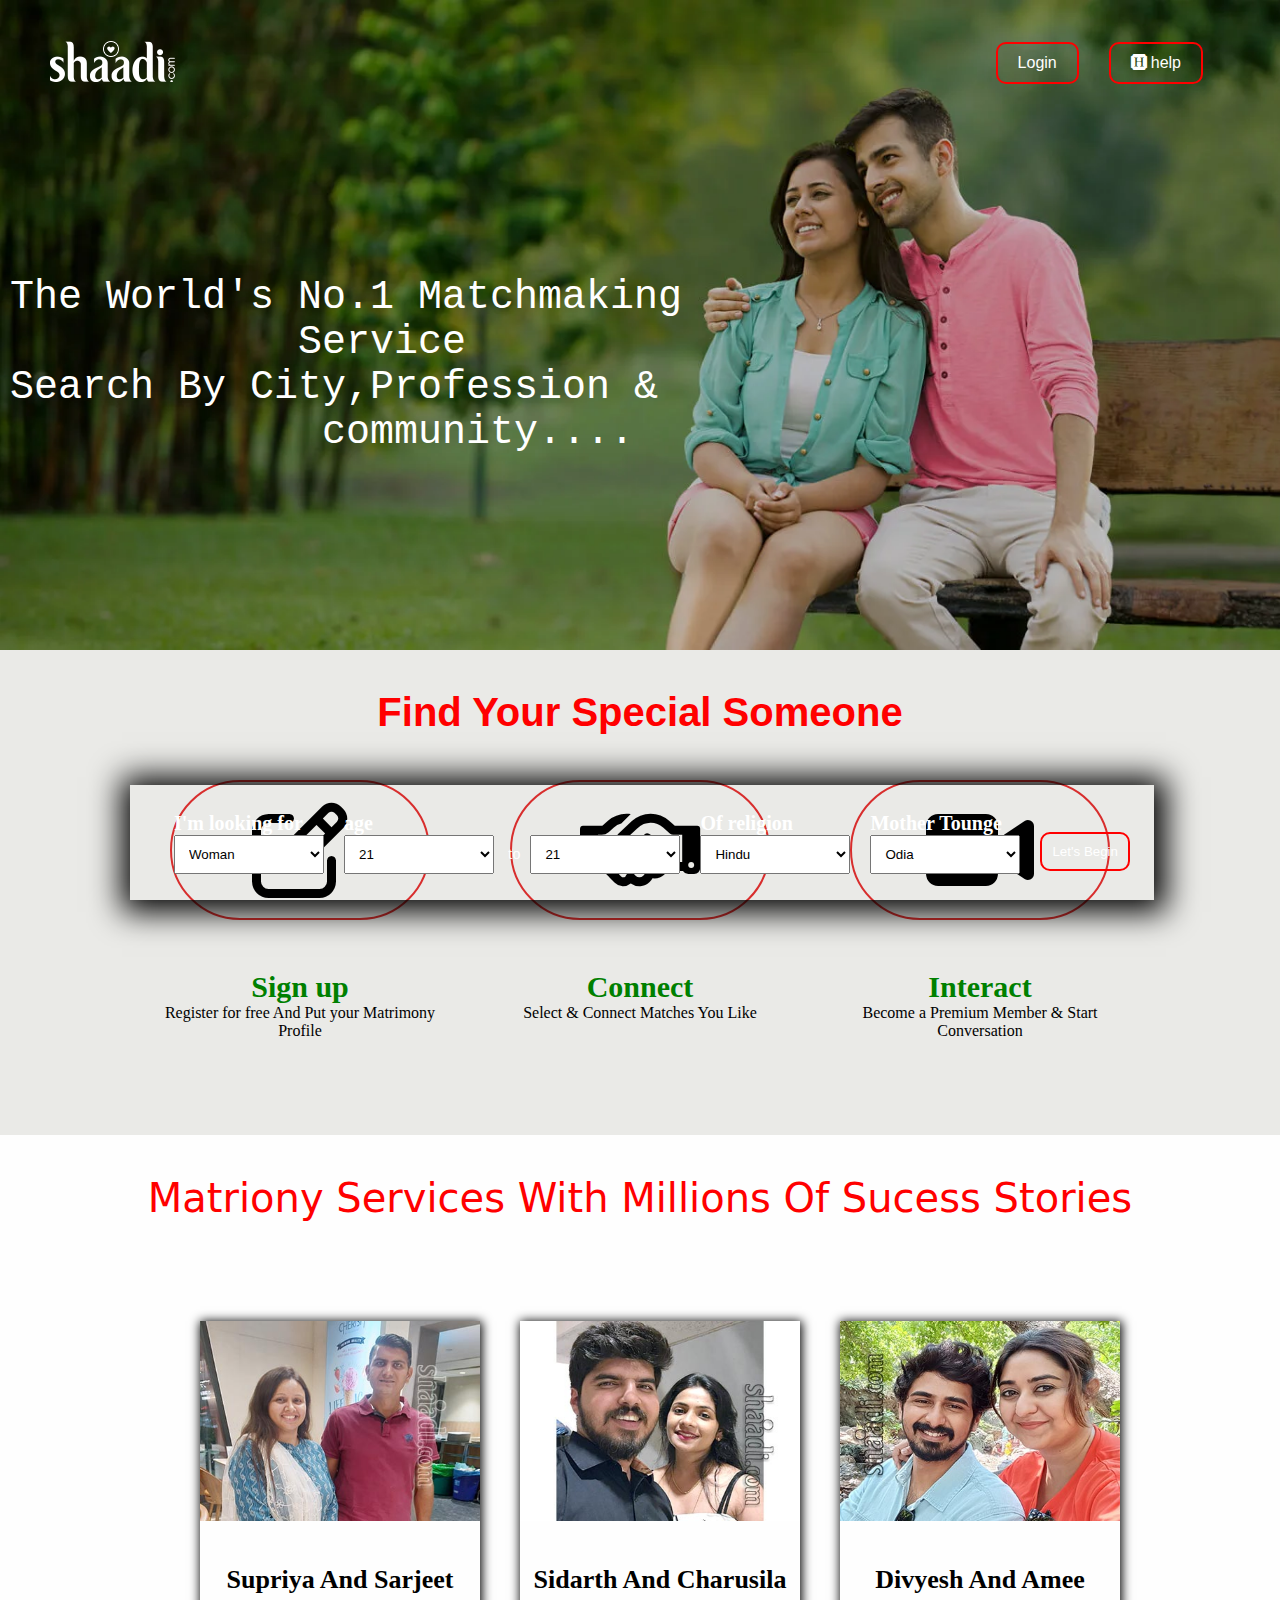
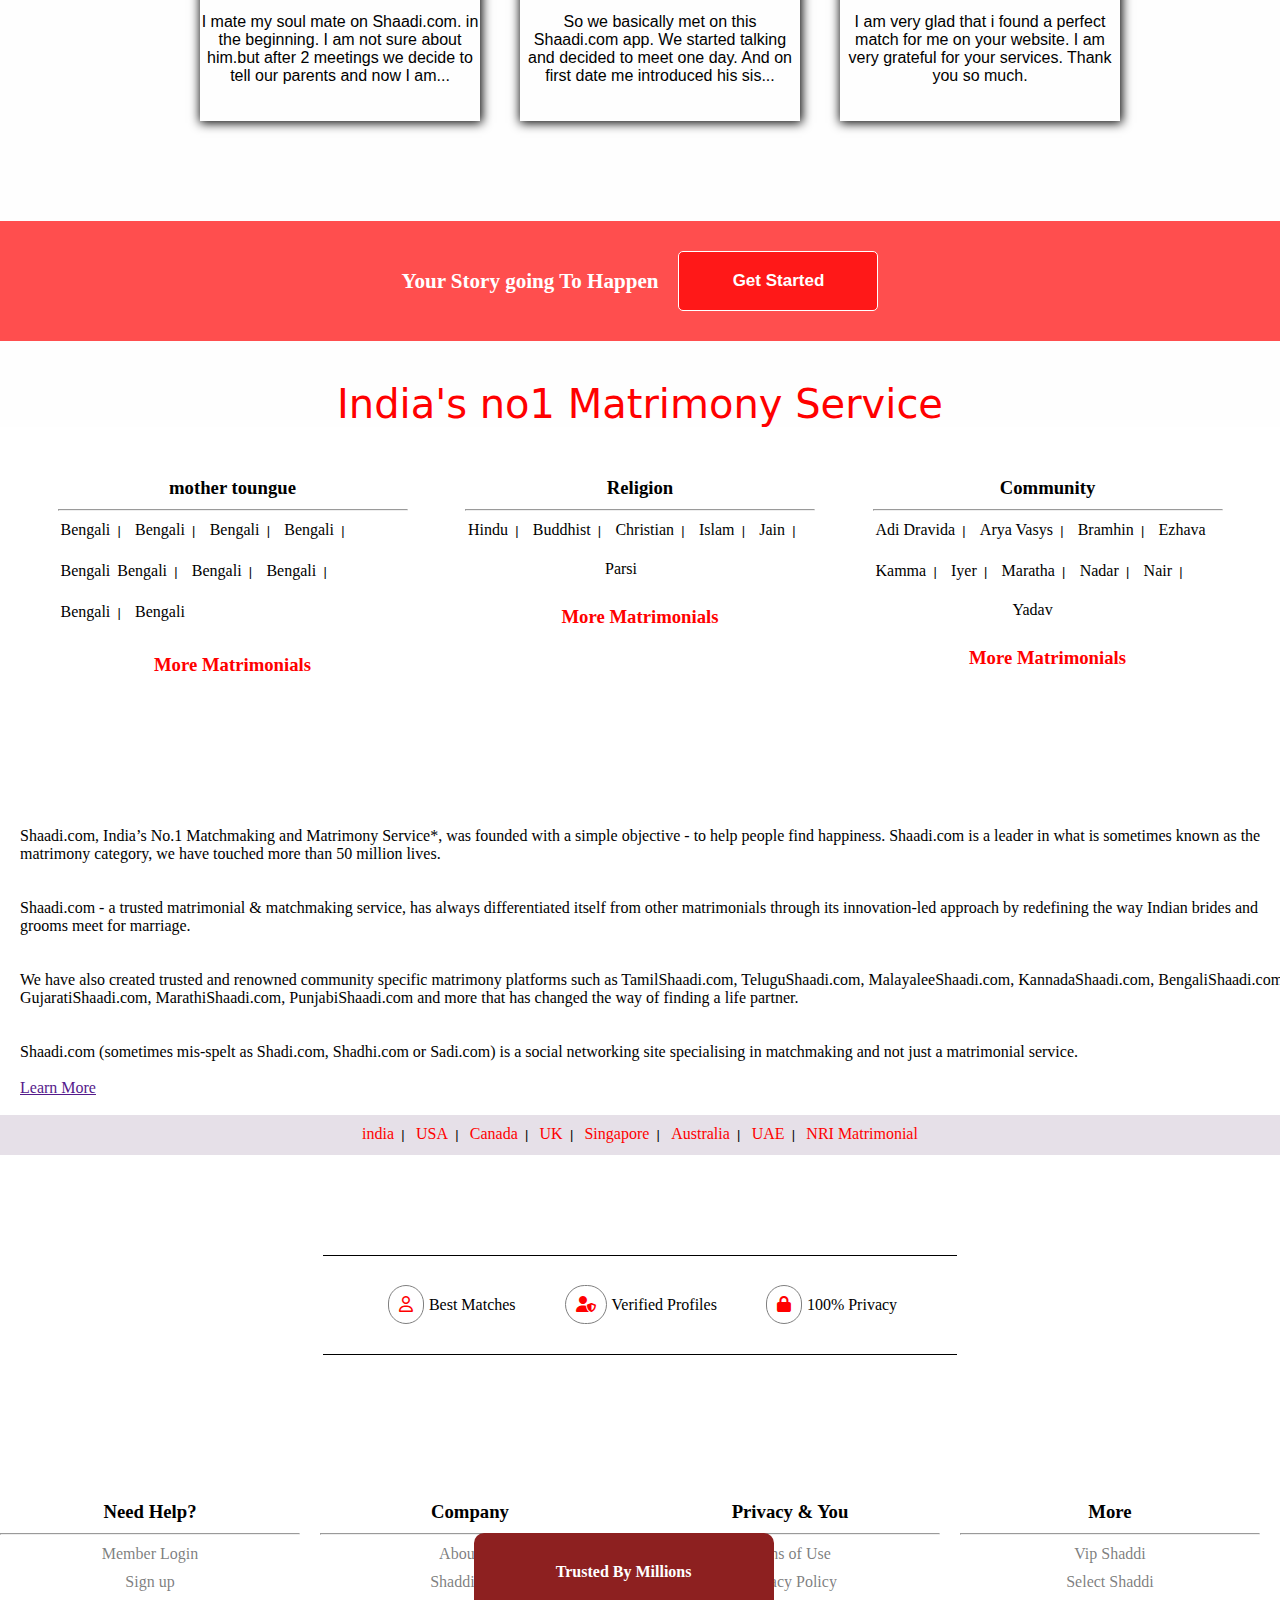
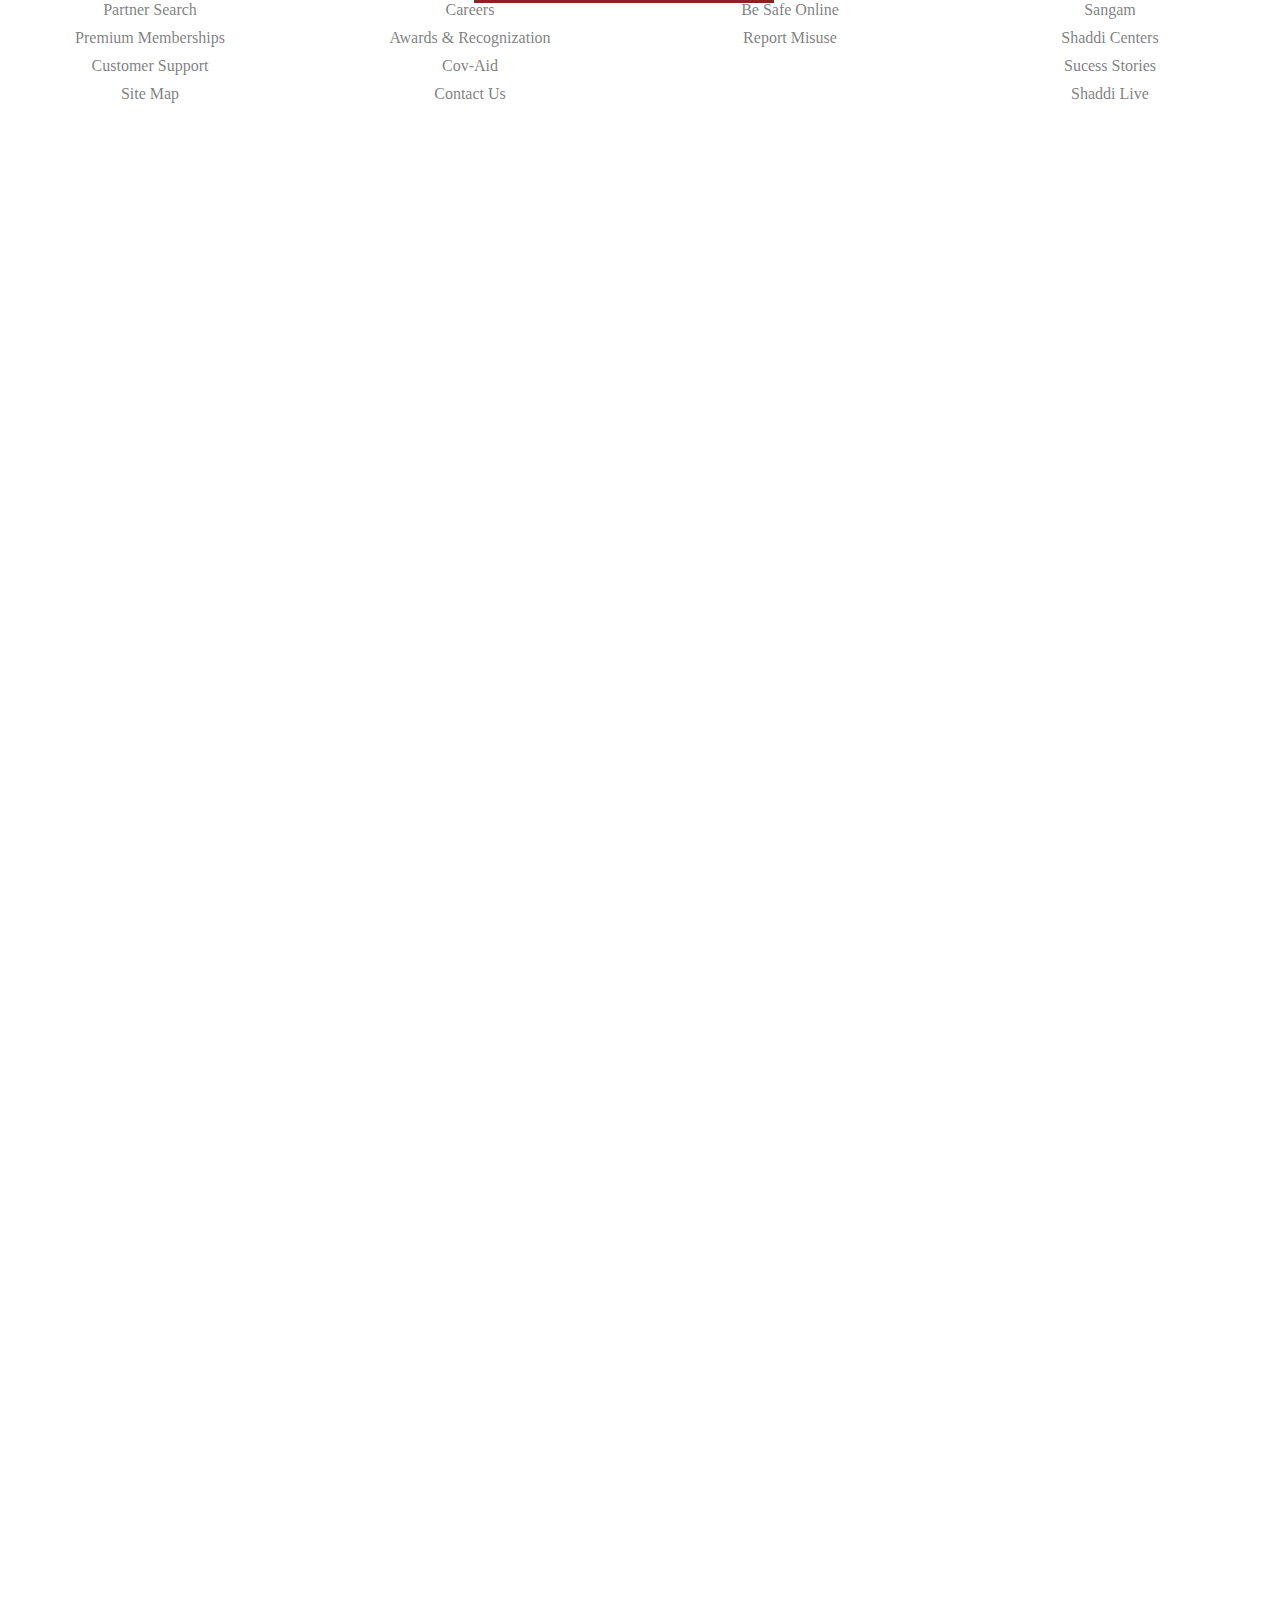
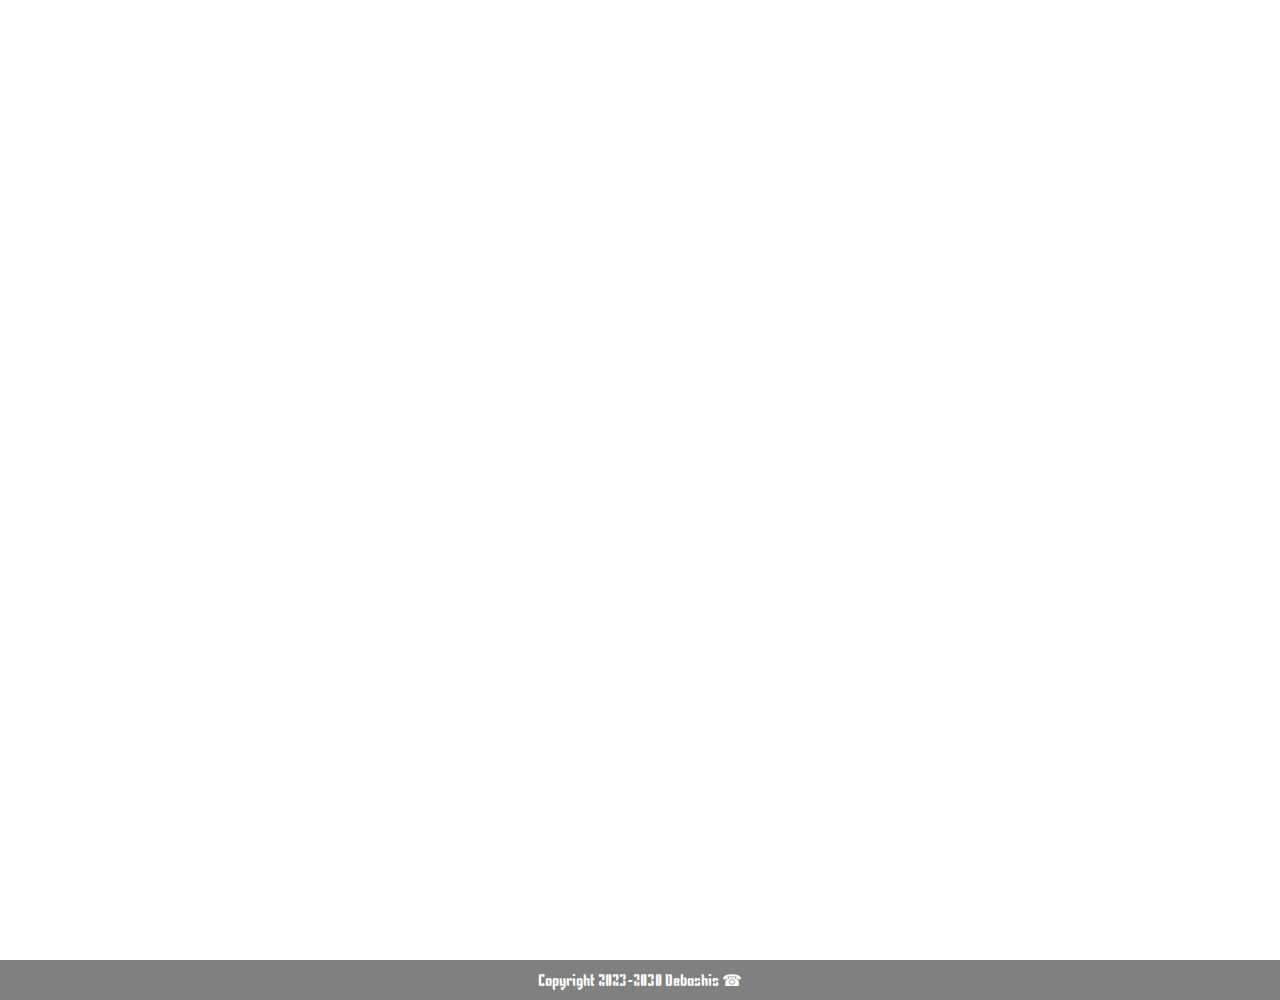
<file: index.html>
<!DOCTYPE html>
<html lang="en">
  <head>
    <meta charset="UTF-8" />
    <meta name="viewport" content="width=device-width, initial-scale=1.0" />
    <title>Shaadi.com clone</title>
    <link rel="stylesheet" href="./index.css" />
    <link rel="preconnect" href="https://fonts.googleapis.com">
<link rel="preconnect" href="https://fonts.gstatic.com" crossorigin>
<link href="https://fonts.googleapis.com/css2?family=Baloo+Bhaijaan+2:wght@600&family=Griffy&family=Josefin+Sans:wght@300&family=Kenia&family=Lobster&display=swap" rel="stylesheet">
    <link
      rel="stylesheet"
      href="https://cdnjs.cloudflare.com/ajax/libs/font-awesome/6.4.2/css/all.min.css"
    />
  </head>
  <body>
    <div class="main">
      <div class="header">
        <pre>The World's No.1 Matchmaking 
            Service<br><span>Search By City,Profession & 
             community....</span></pre>
        <div class="navbar">
          <img src="./images/shaadi.png" alt="" />
          <div class="nav">
            <ul>
              <li class="tma"><a href="" class="T"> <i class="fa-brands fa-hire-a-helper fa-1x">&nbsp;</i>help</a></li>
              <li><a href="./user_area/login.html" class="T">Login</a></li>
            </ul>
          </div>
        </div>
        <div class="check_mrg">
          <form action="">
            <div class="one">
              <label for="">I'm looking for</label><br />
              <select name="" id="" class="first_form">
                <option value="">Woman</option>
                <option value="">Man</option>
              </select>
            </div>
            <div class="one">
              <label for="">age</label><br />
              <select name="" id="" class="first_form">
                <option value="">21</option>
                <option value="">22</option>
                <option value="">23</option>
                <option value="">24</option>
                <option value="">25</option>
                <option value="">26</option>
                <option value="">27</option>
                <option value="">28</option>
                <option value="">29</option>
                <option value="">30</option>
                <option value="">31</option>
                <option value="">32</option>
                <option value="">33</option>
                <option value="">34</option>
                <option value="">35</option>
                <option value="">36</option>
                <option value="">37</option>
                <option value="">38</option>
                <option value="">39</option>
                <option value="">40</option>
                <option value="">41</option>
                <option value="">42</option>
                <option value="">43</option>
                <option value="">44</option>
                <option value="">45</option>
              </select>
              <span class="o">to</span
              ><select name="" id="" class="first_form">
                <option value="">21</option>
                <option value="">22</option>
                <option value="">23</option>
                <option value="">24</option>
                <option value="">25</option>
                <option value="">26</option>
                <option value="">27</option>
                <option value="">28</option>
                <option value="">29</option>
                <option value="">30</option>
                <option value="">31</option>
                <option value="">32</option>
                <option value="">33</option>
                <option value="">34</option>
                <option value="">35</option>
                <option value="">36</option>
                <option value="">37</option>
                <option value="">38</option>
                <option value="">39</option>
                <option value="">40</option>
                <option value="">41</option>
                <option value="">42</option>
                <option value="">43</option>
                <option value="">44</option>
                <option value="">45</option>
                <option value="">46</option>

              </select>
            </div>
            <div class="one">
                <label for="">Of religion</label><br />
                <select name="" id="" class="first_form">
                  <option value="">Hindu</option>
                  <option value="">Muslim</option>
                  <option value="Christian">Shristian</option>
                  <option value="Sikh">Sikh</option>
                  <option value="">Parsi</option>
                  <option value="">Buddisht</option>
                  <option value="">Jewish</option>
                  <option value="">Spiritual</option>
                </select>
            </div>
            <div class="one">
                <label for="">Mother Tounge</label><br />
                <select name="" id="" class="first_form">
                  <option value="">Odia</option>
                  <option value="">Hindi</option>
                  <option value="">Marathi</option>
                  <option value="">English</option>
                  <option value="">Tamil</option>
                  <option value="">Telgu</option>
                  <option value="">kanada</option>
                  <option value="">Malaylam</option>
                  <option value="">bengoli</option>
                  <option value="">sanskrit</option>
                  <option value="">Marathi</option>
                  <option value="">Bhopuri</option>
                  <option value="">Punjabi</option>
                  <option value="">Hindi</option>
                </select>
              </div>
              <div class="one">
                <button><a href="">Let's Begin</a></button>
              </div>
          </form>
        </div>
      </div>  
      <div class="find">
        <h1 class="find_someone">Find Your Special Someone</h1>
        <div class="second">
        <div class="open1">
            <div class="signup_second">
                <div class="second_logo">
                    <i class="fa-regular fa-pen-to-square fa-6x"></i><br>
                </div>
            </div>
            <div class="signup_text">
            <span class="signup">Sign up</span><br>
            <span>Register for free And Put your Matrimony Profile</span>
            </div>
        </div>
        <div class="open1">
            <div class="signup_second">
                <div class="second_logo">
                    <i class="fa-regular fa-handshake fa-6x"></i><br>
                </div>
            </div>
            <div class="signup_text">
            <span class="signup">Connect</span><br>
            <span>Select & Connect Matches You Like</span>
            </div>
        </div>
        <div class="open1">
            <div class="signup_second">
                <div class="second_logo">
                <i class="fa-solid fa-video fa-6x"></i><br>
                </div>
            </div>
            <div class="signup_text">
            <span class="signup">Interact</span><br>
            <span>Become a Premium Member & Start Conversation</span>
            </div>
        </div>  
        </div>
      </div>
      <!-- testimonil -->
      <h1 class="find_someone" style="background-color: rgb(254, 254, 254); font-weight: 300;font-family: system-ui, -apple-system, BlinkMacSystemFont, 'Segoe UI', Roboto, Oxygen, Ubuntu, Cantarell, 'Open Sans', 'Helvetica Neue', sans-serif;">Matriony Services With Millions Of Sucess  Stories</h1>
      <div class="testimonial">
        <div class="text_card">
        <img src="./images/Test1.jpg" alt="" width="100%" height="200px">
          <div class="test_text">
            <h3>Supriya And Sarjeet</h3><br>
            <p>I mate my soul mate on Shaadi.com. in the beginning. I am not sure about him.but after 2 meetings we decide to tell our parents and now I am...</p>
          </div>
        </div>
        <div class="text_card resp">
          <img src="./images/test2.jpg" alt="" width="100%" height="200px">
          <div class="test_text">
            <h3>Sidarth And Charusila</h3><br>
            <p>So we basically met on this Shaadi.com app. We started talking and decided to meet one day. And on first date me introduced his sis...</p>
          </div>
        </div>
        <div class="text_card">
          <img src="./images/test3.jpg" alt="" width="100%" height="200px">
          <div class="test_text">
            <h3>Divyesh And Amee</h3><br>
            <p>I am very glad that i found a perfect match for me on your website. I am very grateful for your services. Thank you so much.</p>
          </div>
        </div>
      </div>
      <!-- your story happen -->
      <div class="happen">
        <h3>Your Story going To Happen</h3>
        <button>Get Started</button>
      </div>
      <h1 class="find_someone" style="background-color: rgb(254, 254, 254); font-family: system-ui, -apple-system, BlinkMacSystemFont, 'Segoe UI', Roboto, Oxygen, Ubuntu, Cantarell, 'Open Sans', 'Helvetica Neue', sans-serif; font-weight: 400;">India's no1 Matrimony Service</h1>
      <div class="down_footer">
        <div class="sub_footer">
          <h3 class="fot_text">mother toungue</h3>
            <hr>
            <ul  class="fot">
              <li><a href="">Bengali<pre>|</pre></a></li>
              <li><a href="">Bengali<pre>|</pre> </a></li>
              <li><a href="">Bengali<pre>|</pre></a></li>
              <li><a href="">Bengali<pre>|</pre></a></li>
              <li><a href="">Bengali</a></li>
              <li><a href="">Bengali<pre>|</pre></a></li>
              <li><a href="">Bengali<pre>|</pre> </a></li>
              <li><a href="">Bengali<pre>|</pre></a></li>
              <li><a href="">Bengali<pre>|</pre></a></li>
              <li><a href="">Bengali</a></li>
            </ul>
           <h3 class="fot2"><a href="">More Matrimonials</a></h3>
        </div>
        <div class="sub_footer">
          <h3 class="fot_text">Religion</h3>
            <hr>
            <ul  class="fot">
              <li><a href="">Hindu<pre>|</pre></a></li>
              <li><a href="">Buddhist<pre>|</pre> </a></li>
              <li><a href="">Christian<pre>|</pre></a></li>
              <li><a href="">Islam<pre>|</pre></a></li>
              <li><a href="">Jain<pre>|</pre></a></li>
              <li style="text-align: center;margin-left: 40%;"><a href="">Parsi</a></li>
            </ul>
           <h3 class="fot2"><a href="">More Matrimonials</a></h3>
        </div>
        <div class="sub_footer">
          <h3 class="fot_text">Community</h3>
            <hr>
            <ul  class="fot">
              <li><a href="">Adi Dravida<pre>|</pre></a></li>
              <li><a href="">Arya Vasys<pre>|</pre> </a></li>
              <li><a href="">Bramhin<pre>|</pre></a></li>
              <li><a href="">Ezhava</a></li>
              <li><a href="">Kamma<pre>|</pre></a></li>
              <li><a href="">Iyer<pre>|</pre></a></li>
              <li><a href="">Maratha<pre>|</pre> </a></li>
              <li><a href="">Nadar<pre>|</pre></a></li>
              <li><a href="">Nair<pre>|</pre></a></li>
              <li style="text-align: center;margin-left: 40%;"><a href="">Yadav</a></li>
            </ul>
           <h3 class="fot2"><a href="">More Matrimonials</a></h3>
        </div>  
      </div>
      <!-- explanation and learn more started -->
      <div class="expln">
        <p>Shaadi.com, India’s No.1 Matchmaking and Matrimony Service*, was founded with a simple objective - to help people find happiness. Shaadi.com is a leader in what is sometimes known as the matrimony category, we have touched more than 50 million lives.</p>
        <br>
        <br>
        <p>Shaadi.com - a trusted matrimonial & matchmaking service, has always differentiated itself from other matrimonials through its innovation-led approach by redefining the way Indian brides and grooms meet for marriage.</p>
        <br><br>
        <p>We have also created trusted and renowned community specific matrimony platforms such as TamilShaadi.com, TeluguShaadi.com, MalayaleeShaadi.com, KannadaShaadi.com, BengaliShaadi.com, GujaratiShaadi.com, MarathiShaadi.com, PunjabiShaadi.com and more that has changed the way of finding a life partner.
        </p>
        <br>
        <br>
        <p>Shaadi.com (sometimes mis-spelt as Shadi.com, Shadhi.com or Sadi.com) is a social networking site specialising in matchmaking and not just a matrimonial service.</p>
        <br>
        <a href="">Learn More</a>
      </div>
      <br>
      <div class="down">
        <div class="down1">
          <ul>
            <li><a href="">india<pre>|</pre></a></li>
            <li><a href="">USA<pre>|</pre></a></li>
            <li><a href="">Canada<pre>|</pre></a></li>
            <li><a href="">UK<pre>|</pre></a></li>
            <li><a href="">Singapore<pre>|</pre></a></li>
            <li><a href="">Australia<pre>|</pre></a></li>
            <li><a href="">UAE<pre>|</pre></a></li>
            <li><a href="">NRI Matrimonial</a></li>
          </ul>
        </div>
      </div>
      <div class="upfooter">
        <div class="inupfot">
          <div class="trust"><p>Trusted By Millions</p></div>
          <ul>
            <li><a class="bo" href=""><i style="color: red;" class="fa-regular fa-user fa-1x"></i></a>Best Matches</li>
            <li><a class="bo" href=""><i  style="color: red;" class="fa-solid fa-user-shield fa-1x"></i></a>Verified Profiles</li>
            <li><a class="bo" href=""><i style="color: red;" class="fa-solid fa-lock fa-1x"></i></a>100% Privacy</li>
          </ul>
        </div>
      </div>
      <br><br>
      <footer>
        <div class="foot">
          <h3 class="fot_text" style="color: black;">Need Help?</h3>
          <hr>
          <ul>
            <li><a href="">Member Login</a></li>
            <li><a href="">Sign up</a></li>
            <li><a href="">Partner Search</a></li>
            <li><a href="">Premium Memberships</a></li>
            <li><a href="">Customer Support</a></li>
            <li><a href="">Site Map</a></li>
          </ul>
        </div>
        <div class="foot">
          <h3 class="fot_text">Company</h3>
          <hr>
          <ul>
            <li><a href="">About Us</a></li>
            <li><a href="">Shaddi Blog</a></li>
            <li><a href="">Careers</a></li>
            <li><a href="">Awards & Recognization</a></li>
            <li><a href="">Cov-Aid</a></li>
            <li><a href="">Contact Us</a></li>
          </ul>
        </div>
        <div class="foot">
          <h3 class="fot_text">Privacy & You</h3>
          <hr>
          <ul>
            <li><a href="">Terns of Use</a></li>
            <li><a href="">Privacy Policy</a></li>
            <li><a href="">Be Safe Online</a></li>
            <li><a href="">Report Misuse</a></li>
          </ul>
        </div>
        <div class="foot">
          <h3 class="fot_text">More</h3>
          <hr>
          <ul>
            <li><a href="">Vip Shaddi</a></li>
            <li><a href="">Select Shaddi</a></li>
            <li><a href="">Sangam</a></li>
            <li><a href="">Shaddi Centers</a></li>
            <li><a href="">Sucess Stories</a></li>
            <li><a href="">Shaddi Live</a></li>
          </ul>
        </div>  
      </footer>  
      <div class="copyright">
        <p>Copyright 2023-2030 Debashis &phone;</p>
      </div>
    </div>
  </body>
</html>
</file>
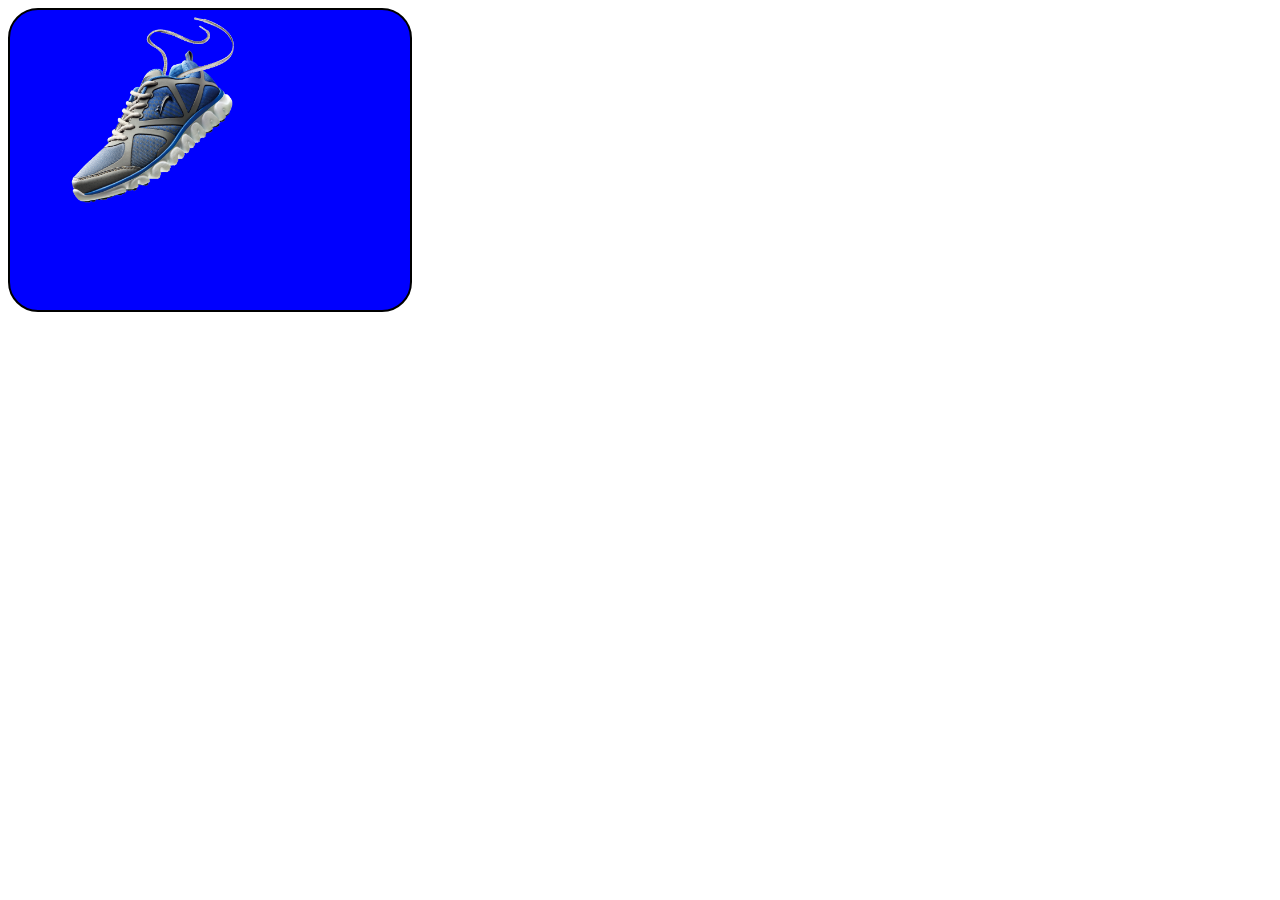
<file: exam.html>
<!DOCTYPE html>
<html lang="en">
<head>
    <meta charset="UTF-8">
    <meta name="viewport" content="width=device-width, initial-scale=1.0">
    <title>Document</title>
    <style>
        div{
            border: 2px solid black;
            border-radius: 30px;
            width: 400px;
            height: 300px;
            background-color: blue;
            transition: 1s;
        }
        div img{
            margin-left: 54px;
            transition: 1s;
        }
        div h1{
            transition: 1s;
            display: inline-block;
            margin-left: -57px;
          color:transparent ;
        }
        div:hover{
            width: 460px;
        }
        div:hover h1{
          color: red;
            margin-left: 70px;


        }
        div:hover img{
          color: red;
          transform: rotate(-30deg);
        }

    </style>
</head>
<body>
    <div>
        <img src="./pngwing.com.png" alt="" wwidth="300px" height="200px">
        <h1>Adidas<br>
            1200Rs</h1>
    </div>
</body>
</html>
</file>
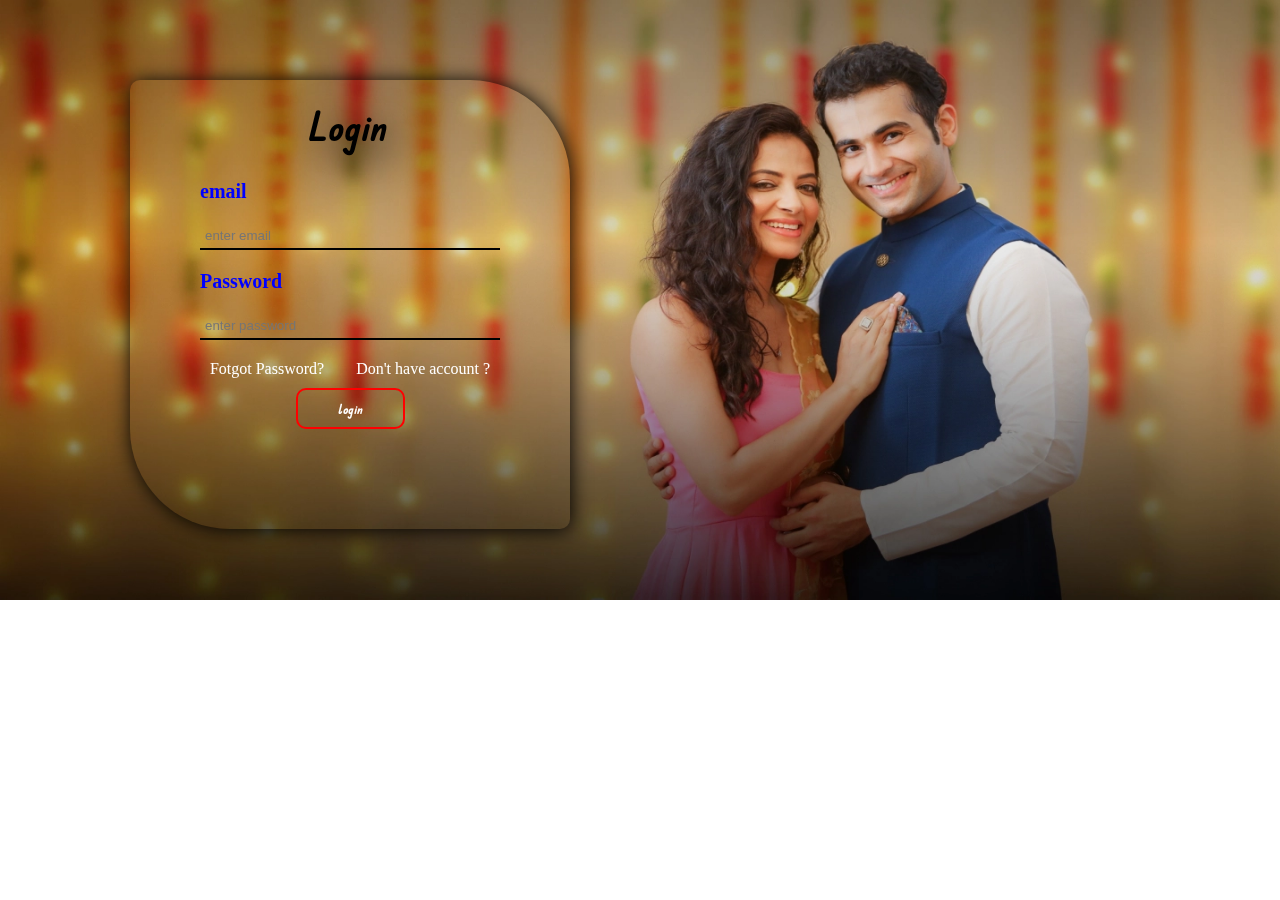
<file: user_area/login.html>
<!DOCTYPE html>
<html lang="en">
<head>
    <meta charset="UTF-8">
    <meta name="viewport" content="width=device-width, initial-scale=1.0">
    <title>Document</title>
    <link rel="preconnect" href="https://fonts.googleapis.com">
<link rel="preconnect" href="https://fonts.gstatic.com" crossorigin>
<link href="https://fonts.googleapis.com/css2?family=Baloo+Bhaijaan+2:wght@600&family=Edu+TAS+Beginner&family=Griffy&family=IBM+Plex+Mono:wght@100&family=Josefin+Sans:wght@300&family=Kenia&family=Lobster&display=swap" rel="stylesheet">
    <style>
        *{
            margin: 0;
            padding: 0;
            box-sizing: border-box;
        }
        a{
            text-decoration: none;
            color: white;
            
        }
        
            
        
        .main{
            padding-left: 130px;
            position: fixed;
            width: 100%;
            height: 600px;
            /* background-color: rebeccapurple; */
            display: flex;
            align-items: center;
            justify-content: flex-start;
            background-image: url(./user_img/shaadi-banner-v1.webp);
            background-repeat: no-repeat;
            background-position: 0px;
            background-size:1700px 600px;
         
        }
        /* .login{
            width: 36%;
            height: 500px;
            background-color: aqua;

           
        } */
        form{
          backdrop-filter: 30px;  
            /* border: 2px solid red; */
            display: flex;
            align-items: center;
            justify-content: center;
            flex-direction: column;
            padding: 100px 70px ;
            position: absolute;
            top: 80px;
            box-shadow: 1px 1px 20px black;
            /* filter: blur(1px); */
            transition: 0.6s;
            border-radius: 10px 100px 10px 100px; 
            
        }
        form:hover{

            box-shadow: 2px 2px 204px black;
        }

        .laabel{
            font-weight: bold;
            display: flex;
            flex-direction: column;
            position: relative;
            left: 0;
            color: blue;
            font-size: 20px;
            filter: drop-shadow(20px solid red);
        font-family: DM Serif Display;
        }
        /* label{
            position: relative;
            left: 0;
        } */
        input{
            margin: 20px 0px ;
            padding: 5px;
            border: none;
           border-bottom: 2px solid black;
           width: 300px;
           background: transparent;
        }
        input:focus{
            border: none;
        }
        
        b{
            position: fixed;
            top: 100px;
            left: 24%;
            font-size: 30px;
            filter: drop-shadow(10px 10px 20px black);
            font-family: Edu TAS Beginner;
            font-weight: 900;
            font-size: 40px;
           /* box-shadow: 2px 2px 20px black; */
        
        }
        p a{
            font-weight: 100;
            transition: 0.3s;
        }
        p a:hover{
            color: rgb(0, 255, 255);
        }
        button{
            margin-top: 10px;
            padding: 10px 40px;
            color: white;
            transition: 0.3s;
            background: transparent;
            border: 2px solid red;
            border-radius: 10px;
            cursor: pointer;
            font-family: Edu TAS Beginner;
        }
        button a{
            font-weight: bold;
        }
        button:hover{
            background-color: red;
            box-shadow: 0px 1px 20px black;
            
        }
        button:hover a{
            transition: 0.4s;
            color: green;
        }
    </style>
</head>
<body>
    <div class="main">
    <!-- <div class="login"> -->
        <b>Login</b>
        <form action="">
            <div class="laabel">
                <label for="">email</label>
                <input type="email" placeholder="enter email">
            </div>
            <div class="laabel">
                <label for="">Password</label>
                <input type="password" placeholder="enter password">
            </div>
            <p><a href="">Fotgot Password?</a>&nbsp; &nbsp;&nbsp; &nbsp; &nbsp;<a href="">Don't have account ? </a> </p>
            <button><a href="">login</a></button>
        </form>    

    <!-- </div> -->
</div>
</body>
</html>
</file>
<file: index.css>
*{
    margin: 0;
    padding: 0;
    box-sizing: border-box;
    /* text-decoration: none; */
 
}
.main{
   
    
}
.header{
    width: 100%;
    height: 650px;
    background-color: red;
    background-image: url(./images/home-banner-ri.webp);
    background-repeat: no-repeat;
    background-position: 0px;
    background-size: cover;
}
.navbar img{
    margin-left: 50px;
    margin-top:40px ;
}
.nav{
    height: 40px;
    width: 80%;
    /* background-color: aquamarine; */
    display: inline-block;
    
}
.nav ul li{
    display: inline-block;
    float: right;
    margin-left: 30px;
   
    padding: 10px 20px;
    border: 2px solid red;
    background-color: transparent;
    color: white;
    border-radius: 10px;
    transition: 0.3s;
    font-weight: 500;
    font-family: Arial, Helvetica, sans-serif;
}
.nav ul li:hover{
    background-color: red;
    color: green;
    box-shadow: 1px 1px 4px 1px black;
    cursor: pointer;
}
.nav ul li:hover a{
    color:green;
}
.T{
    color: white;
    text-decoration: none;
}
/* .T:hover{
    color: green;
} */
.header pre{
    margin-left: 10px;
    padding-top: 270px;
    color: blue;
    position: absolute;
    font-size: larger;
    color: white;
    font-size: 40px;
    text-justify: inter-ideograph;
    animation: color 1s infinite ease-in;
    /* text-shadow: 5px 5px 10px red; */
}
@keyframes color{
    0%{
      color: white;
    }
    10%{
        text-shadow: 2px 2px 10px rgba(255, 0, 0, 0.336);
    }
    20%{
        text-shadow: 3px 3px 10px rgba(255, 0, 0, 0.553);
    }
    40%{
        text-shadow: 4px 4px 10px rgba(255, 0, 0, 0.806);
    }
    50%{
        text-shadow: 5px 5px 10px rgba(255, 0, 0, 0.982)a(255, 0, 0, 0.9);
    }
    60%{
        text-shadow: 4px 4px 10px rgba(255, 0, 0, 0.806);
    }
    70%{
        text-shadow: 3px 3px 10px rgba(255, 0, 0, 0.553); 
    }
    90%{
        text-shadow: 2px 3px 10px rgba(255, 0, 0, 0.336);
    }
    100%{
        color: white;
    }
}
.check_mrg{
    width: 80%;
    height: 115px;
    background-color: transparent;
    position: absolute;
    bottom: 0;
    display: flex;
    align-items: center;
    justify-content: center;
    flex-direction: row;
    margin-left: 130px;
    box-shadow: 2px 2px 30px 10px black;
    
}
.first_form{
    width:150px;
    padding: 10px;
}
.o{
    color: white;
    margin: 0px 10px;
}

.one{
    float: left;
    margin-left: 20px;
    
}
.one label{
    color: white;
    font-weight: bold;
    font-size: 20px;
}
.one button{
    margin-top: 20px;
    padding: 10px;
    background-color: transparent;
    color: white;
    text-decoration: none;
    transition: 0.3s;
    color: white;
    border: 2px solid red;
    border-radius: 10px;
}
.one button a{
    color: white;
    text-decoration: none;
}
.one button:hover{
    background-color: red;
    box-shadow: 1px 1px 4px 1px black;
    cursor: pointer;
}
.one button:hover a{
    color: green;
}

/* second div work started 11 09 23 _12:00 am */
.find_someone{
    padding-top: 40px;
    text-align: center;
    color: red;
    font-size: 40px;
    font-weight: bolder;
    font-family: sans-serif;
    background-color: rgb(234, 234, 231);
}
.second{
    width: 100%;
    height: 400px;
    background-color: rgb(234, 234, 231);
    display: flex;
    justify-content: center;
    align-items: center;
    flex-wrap: wrap;

}
.open1{
width: 300px;
height: 350px;
/* background-color: aqua; */
margin: 0 20px;




}
.open1 i{
    /* text-align: center;
    margin-left: 36%;
    padding-top: 20px; */
}
.signup_second{
    width: 100%;
    height: 40%;
    
    border-radius: 300px;
    /* position: absolute;
    left: 17%; */
    padding: 20px;

}
.second_logo{
    border:2px solid  rgba(213, 20, 20, 0.881);
    padding: 20px;
    border-radius: 2300px;
    display: flex;
    align-items: center;
    justify-content: center;
    transition: 0.3s;
}
.second_logo:hover{
    background-color: rgba(213, 20, 20, 0.881);
    color: green;
    box-shadow: 1px 1px 10px 4px black;
    cursor: pointer;
}
.signup_text{
    position: relative;
    top: 70px;
    text-align: center;
    font-family: Cambria, Cochin, Georgia, Times, 'Times New Roman', serif;
}
.signup{
    font-size: 30px;
    font-weight: bolder;
    color: green;
}
/* .signup:hover{
    background-color: rgb(72, 51, 51);
    color: green;
} */
.find{
    /* width: 100%; */
}

/* testimonial card startef */
.testimonial{
    width: 100%;
    height: 600px;
    background-color: rgb(254, 254, 254);
    display: flex;
    justify-content: center;
    align-items: center;
    

}
.text_card{
    width: 280px;
    height: 400px;
    box-shadow: 1px 1px 10px 1px black;
    margin-left: 40px;
    transition: 0.3s;
}
.text_card:hover{
    box-shadow: 1px 2px 20px 1px rgb(91, 30, 30);
    cursor: pointer;
}
.test_text{
    text-align: center;
}
.test_text h3{
    padding-top: 40px;
    font-size: 26px;
}
.test_text p{
    font-family: 'Gill Sans', 'Gill Sans MT', Calibri, 'Trebuchet MS', sans-serif;
}
/* going to happen */
.happen{
    width: 100%;
    height: 120px;
    background-color: rgba(255, 0, 0, 0.694);
    display: flex;
    align-items: center;
    justify-content: center;
    color: white;
    font-size: large;
}
.happen button{
    font-weight: bold;
    font-size: 17px;
    color: white;
    border: 1px solid white;
    margin-left: 20px;
    width: 200px;
    height: 60px;
    padding: 10px;
    background-color: rgba(255, 0, 0, 0.694);
    border-radius: 5px;
    transition: 0.6s;
}
.happen button:hover{
    color: green;
    background-color: white;
    box-shadow: 0.5px 0.3px 4px  black;
    cursor: pointer;
}
.down_footer{
    padding-top: 40px;
    width: 100%;
    height: 400px;
    /* background-color: aqua; */
    display: flex;
    justify-content: space-evenly;

}
/* footer */
.sub_footer{
    transition: 0.3s;
    width: 350px;
    height: 260px;
    /* background-color: red; */
   
}
.fot li a{
    color: black;
    text-decoration: none;
    transition: 0.3s;
}
.fot li a:hover{
    text-decoration: underline;
}
.fot li{
    transition: 0.3s;
    text-align: center;
    display: inline-block;
    margin-left: 3px;
    padding: 8px 0px;
    text-decoration: none;
    
}
pre{
    display: inline-block;
}
.fot_text{
    text-decoration: none;
    text-align: center;
    padding: 10px 0px;
}

.fot2{
    text-decoration: none;
    margin-top: 20px;
    text-align: center
}
.fot2 a{
    transition: 0.3s;
    color: red;
    text-decoration: none;
}
.fot2 a:hover{
    text-decoration: underline;
}
/* explanation learn more started */
.expln{
    width: 100%;
    margin-left: 20px;
    margin-right: -20px;
    font-family: EduTASBeginner;
   
    /* background-color: aqua; */
  
}

/* down css started */
.down{
display: flex;
align-items: center;
justify-content: center;
width: 100%;
height: 40px;
background-color: rgb(230, 224, 232);
}

pre{
    margin:  5px;
    color: black;
}
.down1{
    display: flex;
    justify-content: center;
}
.down1 ul li{
    transition: 0.3s;
    display: inline-block;
    text-decoration: none;
}
.down1 ul li a{
    transition: 0.3s;
    text-decoration: none;
    color: red;
}

/* up footer  */
.upfooter{
    width: 100%;
    height: 300px;
    /* background-color: rgb(42, 67, 165); */
    display: flex;
    align-items: center;
    justify-content: center;
    transition: 0.3s;
}
.inupfot{
    border-top:1px solid black ;
    border-bottom: 1px solid black;
    padding: 40px;
    transition: 0.3s;
}
.trust{
    transition: 0.3s;
    width: 300px;
    height: 70px;
    background-color: rgb(141, 32, 32);
    position: absolute;
    bottom: -2302.60px;
    left: 37%;
    color: white;
    text-align: center;
    border-radius: 10px 10px 0px 0px ;
    margin-top: 50%;
}
.trust p{
    text-align: center;
    margin-top: 30px;
    color: white;
    font-size: 16px;
    font-family: Georgia, 'Times New Roman', Times, serif;
    font-weight: bold;
}
/* .l_hover{
    color: green;
}
.fa-regular:hover{
    color: green !important;
    
}
.fa-solid:hover{
    color: green !important;
} */
.bo:hover i{
    transition: 0.3s;
    color: green !important;
  
}
.inupfot ul li{
    display: inline-block;
    margin: 0px 20px;

}
.bo{
    transition: 0.3s;
    margin: 0px 5px;
    padding: 10px;
    border-radius: 300px;
    border: 1px solid gray;
}
.bo:hover{
    border: 1px solid red;
}
/* footer code atarted */
footer{
width: 100%;
height: 300px;
/* background-color: rgb(191, 159, 222); */
display: flex;
justify-content: center;
flex-wrap: wrap;

}
.foot{
    width: 300px;
    height:auto;
    margin-right: 20px;
}
.foot ul li{
    margin: 10px 0px;
    text-align: center;
    list-style: none;
    
}
.foot ul li a{
    list-style: none;
    color: rgba(65, 63, 63, 0.678);
    transition: 0.3s;
    text-decoration: none;
}
.foot ul li a:hover{
    text-decoration: underline;
    color: black;
}
.copyright{
    font-family:Kenia;
    position: absolute;
    top: 640%;
    width: 100%;
    height: 40px;
    background-color: gray;
    color: white;
    text-align: center;
    padding: 10px;
}
.copyright p{
    font-family: Kenia;
}
/* respinsive */
@media screen and (max-width: 600px ){
    .main{
        width: 231%;
    }
    .header{
        width: 174%;
        height: 2208px;
        /* background-color: rgb(11, 8, 8); */
        /* background-image: url(./images/home-banner-ri.webp); */
        background-repeat: no-repeat;
        background-position: -2150px;
        background-size: cover;
    }
    .nav{
        margin-top: -38px;

    }
    .navbar img {
        margin-left: 58px;
        margin-top: 51px;
        width: 22%;
    }
    .nav ul li{
        margin-top: -81px;
        font-size: 54px;
        padding: 40px;
    }
    .nav ul li:hover{
        background-color: red;
        color: green;
    }
    .tma{
        margin-left: 10px;
    }
    .one{
        padding: 11px 20px;
    }
    .one label{
        font-size: 49px;
    }
    .one button{
        margin-top: 30px;
        padding: 38px 425px;
        margin-left: 127px;
        font-size: 40px;
    }
    .one button a{
        font-size: 40px;
        display: inline-block;
        width: 214px;
    }
    .first_form{
        width: 400px;
        padding: 30px;
        font-size: 43px;
    }
    .first_form::placeholder{
        font-size: 40px;
    }

    .header pre {
        font-size: 67px;
        text-align: center;
        padding-left: 115px;
        padding-top: 340px;
    }
    .check_mrg {
        margin-top: 970px;
        width: 340%;
        /* background-color: red; */
        height: 660px;
        position: absolute;
        top: 480px;
    }
    .find{
        width: 100%;
        height: ;
        background-color: #eaeae7;
    }
    .find_someone{
        width: 173%;
    }
    .second{
        width: 174%;
    }
    .testimonial{
        width: 174%;
    }
    .text_card{
        display: none;
    }
    .resp{
        display: block;
        width: 235%;
        height:137%;
        position: absolute;
        top: 309%;
    }
    .resp img{
        height: 58%;
        font-size: 40px;
    }
    .test_text{
        font-size: 40px;
    }
    .test_text h3{
        font-size:  60px;
    }



}
</file>
